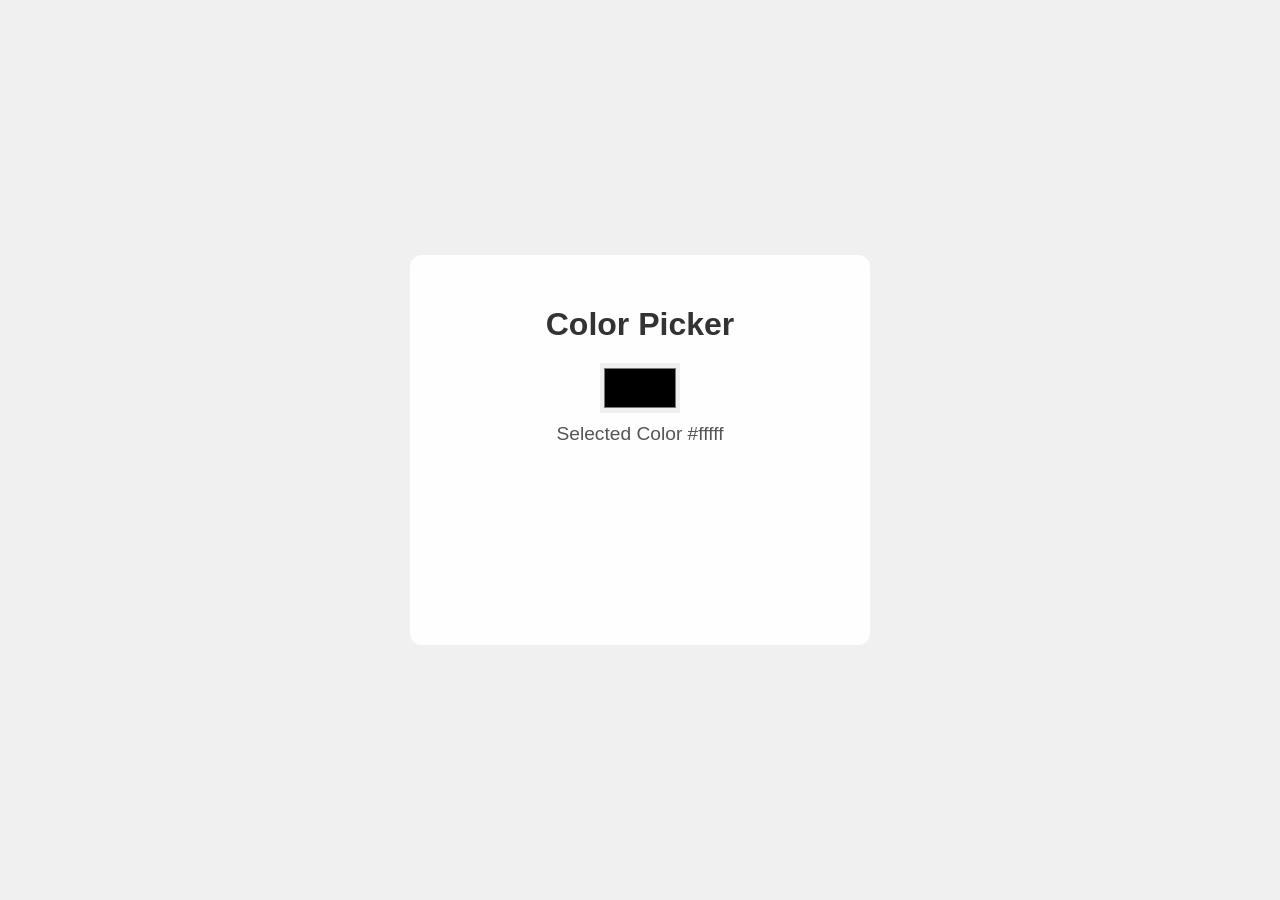
<file: color-picker/index.html>
<!doctype html>
<html lang="en">
  <head>
    <meta charset="UTF-8" />
    <meta name="viewport" content="width=device-width, initial-scale=1.0" />
    <link rel="stylesheet" href="style.css" />
    <title>Color Picker App</title>
  </head>
  <body>
    <div class="container">
      <h1>Color Picker</h1>
      <div class="color-picker">
        <input type="color" name="" id="colorInput" />
        <p>Selected Color <span id="colorCode">#fffff</span></p>
      </div>
      <div id="colorDisplay" class="color-display"></div>
    </div>
    <script src="script.js"></script>
  </body>
</html>
</file>
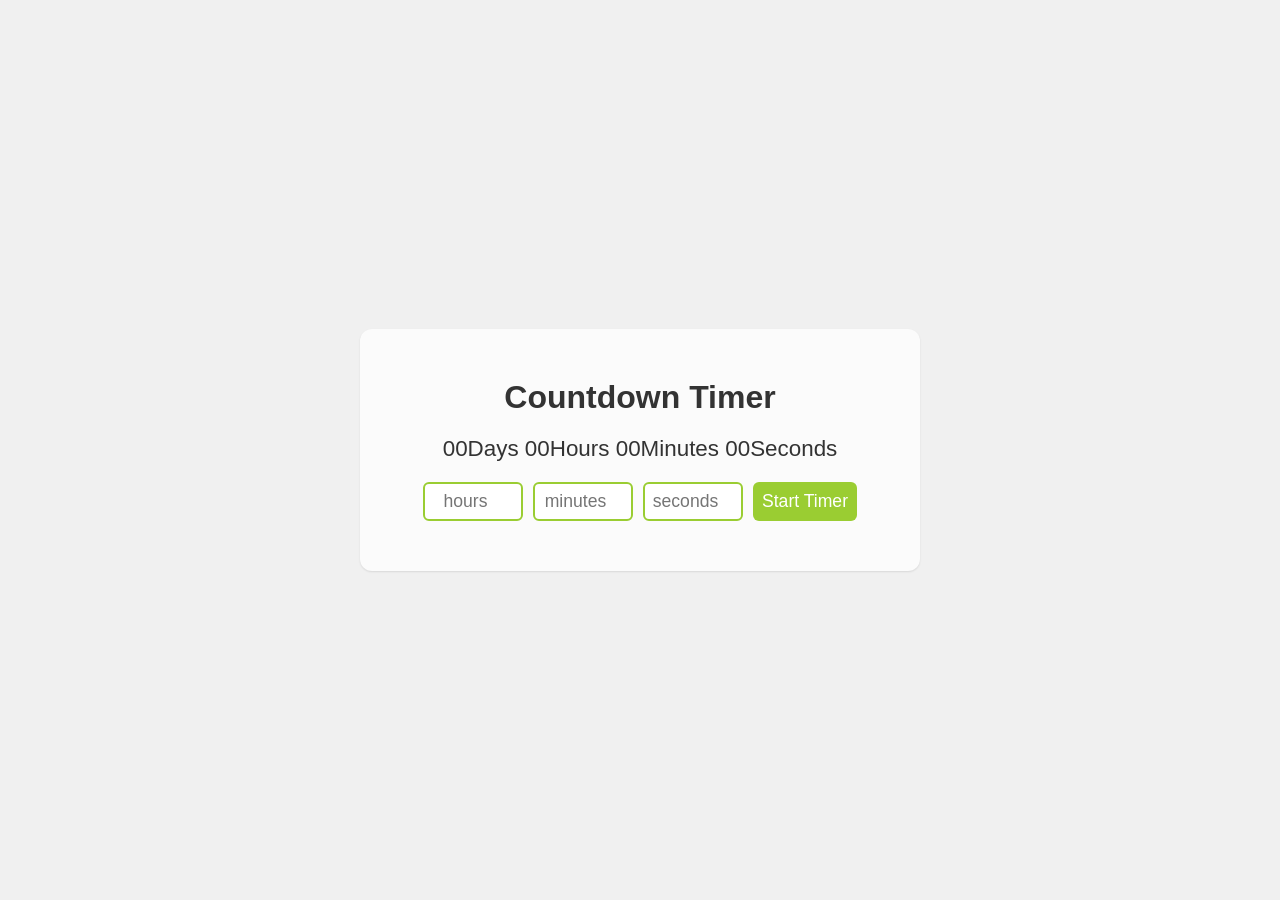
<file: countdown-timer/index.html>
<!doctype html>
<html lang="en">
  <head>
    <meta charset="UTF-8" />
    <meta name="viewport" content="width=device-width, initial-scale=1.0" />
    <title>Countdown Timer</title>
    <link rel="stylesheet" href="style.css" />
  </head>
  <body>
    <div class="container">
      <h1>Countdown Timer</h1>
      <div id="countdown" class="countdown">
        <span id="days">00</span>Days <span id="hours">00</span>Hours
        <span id="minutes">00</span>Minutes <span id="seconds">00</span>Seconds
      </div>

      <div class="input-container">
        <input type="number" id="inputHours" min="0" placeholder="hours" />
        <input
          type="number"
          id="inputMinutes"
          min="0"
          max="59"
          placeholder="minutes"
        />
        <input
          type="number"
          id="inputSeconds"
          min="0"
          max="59"
          placeholder="seconds"
        />
        <button id="startButton">Start Timer</button>
      </div>
    </div>
    <script src="script.js"></script>
  </body>
</html>
</file>
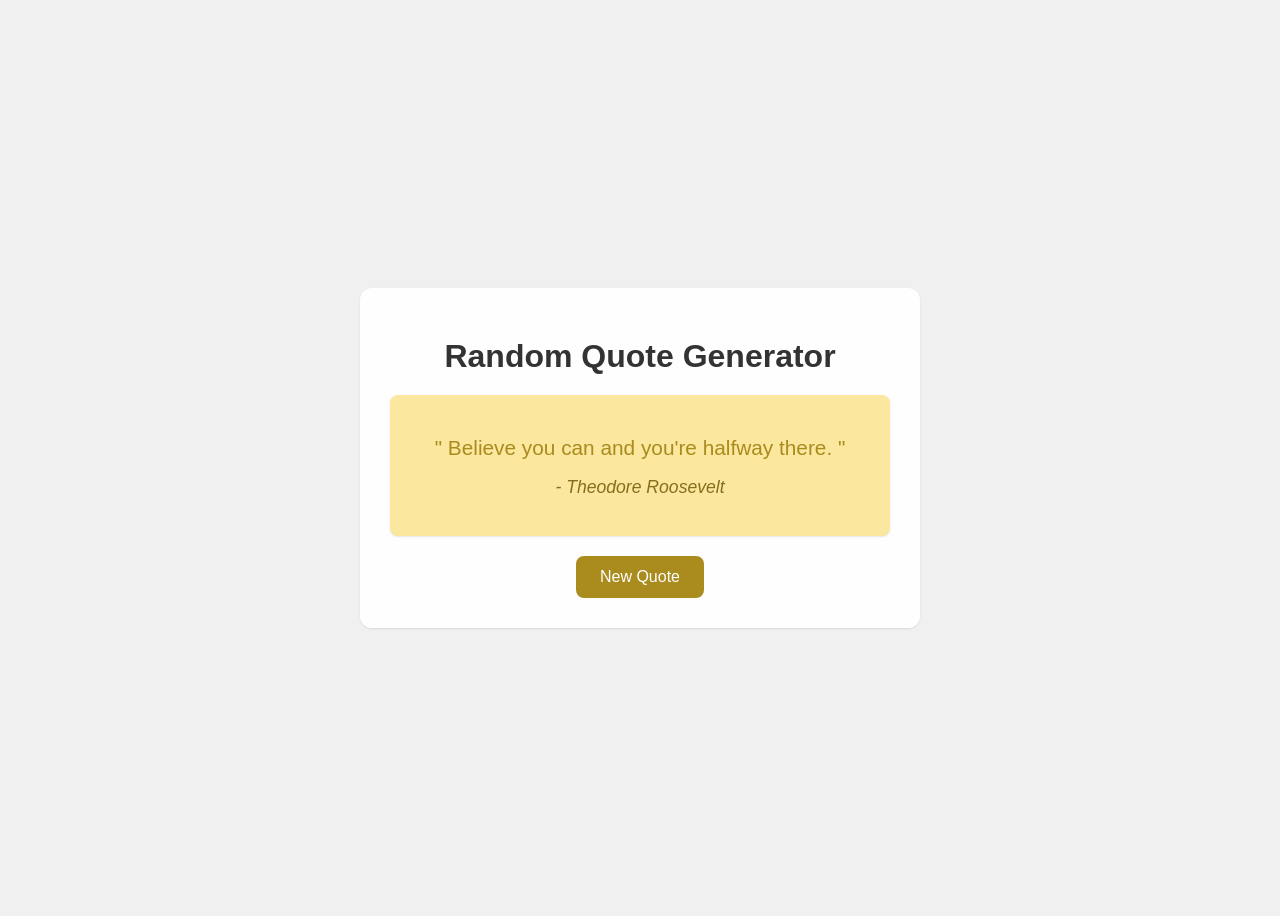
<file: random-quote-generator/index.html>
<!doctype html>
<html lang="en">
  <head>
    <meta charset="UTF-8" />
    <meta name="viewport" content="width=device-width, initial-scale=1.0" />
    <title>Random Quote Generator</title>
    <link rel="stylesheet" href="style.css" />
  </head>
  <body>
    <div class="quote-generator">
      <h1>Random Quote Generator</h1>
      <div class="quote-box">
        <p id="quote">Click Button Below to Generate Quote</p>
        <p id="author">- Author</p>
      </div>
      <button id="button">New Quote</button>
    </div>
    <script src="script.js"></script>
  </body>
</html>
</file>
<file: color-picker/style.css>
body {
  font-family: Arial, sans-serif;
  background-color: #f0f0f0;
  margin: 0;
  padding: 0;
  display: flex;
  justify-content: center;
  align-items: center;
  height: 100vh;
}

.container {
  text-align: center;
  background: #fefefe;
  padding: 30px;
  border-radius: 12px;
  box-shadow: 0 4px 10px rgba(0 0 0 0.1);
  max-width: 400px;
  width: 100%;
}

h1 {
  font-size: 2em;
  color: #333333;
  margin-bottom: 20px;
}

.color-picker {
  margin-bottom: 20px;
}

#colorInput {
  width: 80px;
  height: 50px;
  border: none;
  cursor: pointer;
}

p {
  font-size: 1.2em;
  color: #555555;
  margin: 10px 0;
}

.color-display {
  width: 100%;
  height: 150px;
  border-radius: 12px;
  margin-top: 20px;
  transition: background-color 0.3s ease;
}
</file>
<file: countdown-timer/style.css>
body {
  padding: 0;
  margin: 0;
  display: flex;
  justify-content: center;
  align-items: center;
  height: 100vh;
  background-color: #f0f0f0;
}

.container {
  background-color: #fbfbfb;
  padding: 30px;
  font-family: Arial, sans-serif;
  text-align: center;
  border-radius: 12px;
  max-width: 500px;
  width: 90%;
  box-shadow: 0 1px 2px rgba(0, 0, 0, 0.1);
}

h1 {
  font-size: 2em;
  margin: 20px 0;
  color: #333333;
}

.countdown {
  font-size: 1.4em;
  margin: 20px 0;
  color: #333333;
}

.input-container {
  margin: 20px 0;
  display: flex;
  align-items: center;
  justify-content: center;
  gap: 10px;
}

input {
  padding: 7px;
  border-radius: 6px;
  border: yellowgreen solid 2px;
  font-size: 1.1em;
  width: 100px;
  text-align: center;
  box-sizing: border-box;
}

button {
  padding: 9px;
  font-size: 1.1em;
  border: none;
  width: auto;
  color: white;
  background-color: yellowgreen;
  border-radius: 6px;
  transition: background-color 0.3s ease;
}

button:hover {
  background-color: #8cb932;
  cursor: pointer;
}
</file>
<file: random-quote-generator/style.css>
body {
  background-color: #f0f0f0f0;
  font-family: "Arial", sans-serif;
  display: flex;
  justify-content: center;
  align-items: center;
  height: 100vh;
}

.quote-generator {
  text-align: center;
  background-color: #fefefefe;
  box-shadow: 0 1px 2px rgba(0, 0, 0, 0.1);
  padding: 30px;
  border-radius: 12px;
  max-width: 500px;
  width: 100%;
}

h1 {
  font-size: 2em;
  margin: 20px 0;
  color: #333333;
}

.quote-box {
  background-color: #fbe79d;
  padding: 20px;
  margin: 20px 0;
  box-shadow: 0 1px 2px rgba(0, 0, 0, 0.1);
  border-radius: 8px;
}

#quote {
  font-size: 1.3em;
  color: #a98b1e;
  margin-bottom: 16px;
}

#author {
  font-size: 1.1em;
  color: #856f1e;
  font-style: italic;
}

button {
  padding: 12px 24px;
  border: none;
  color: #fefefefe;
  background-color: #a98b1e;
  border-radius: 8px;
  cursor: pointer;
  font-size: 1em;
  transition: background-color 0.3s ease;
}

button:hover {
  background-color: #8e7416;
}
</file>
